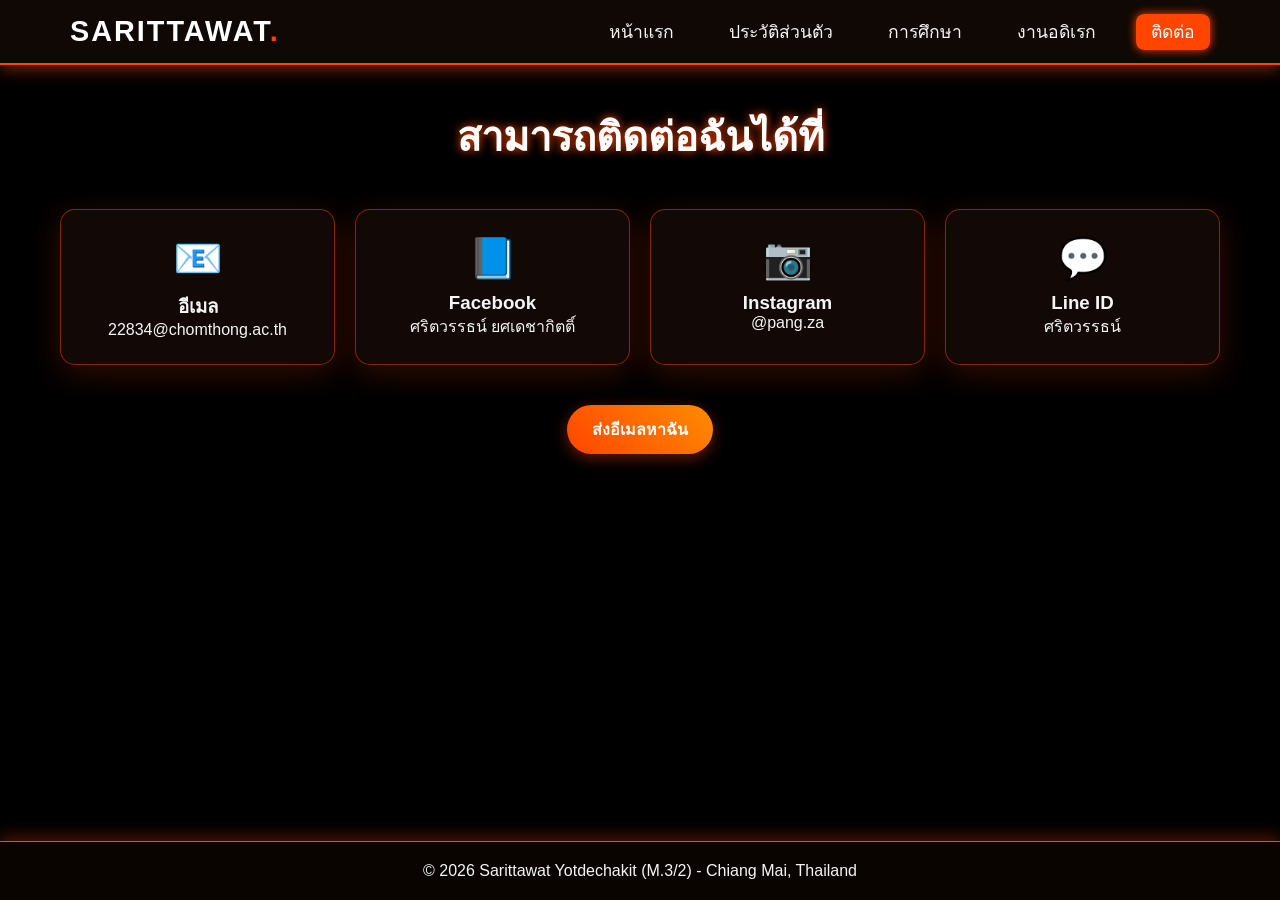
<file: contact.html>
<!DOCTYPE html>
<html lang="th">
<head>
    <meta charset="UTF-8">
    <meta name="viewport" content="width=device-width, initial-scale=1.0">
    <title>Sarittawat - Contact</title>
    <link rel="stylesheet" href="style.css">
</head>
<body>
    <iframe id="bg-video" src="https://www.youtube.com/embed/rTtMtX2B9ps?autoplay=1&mute=0&loop=1&playlist=rTtMtX2B9ps&controls=0&modestbranding=1" frameborder="0" allow="autoplay"></iframe>
    <div class="bg-overlay"></div>
    <div class="fire-border"></div>

    <header>
        <nav>
            <div class="logo">SARITTAWAT<span>.</span></div>
            <ul class="nav-links">
                <li><a href="index.html">หน้าแรก</a></li>
                <li><a href="profile.html">ประวัติส่วนตัว</a></li>
                <li><a href="education.html">การศึกษา</a></li>
                <li><a href="hobby.html">งานอดิเรก</a></li>
                <li><a href="contact.html" class="active">ติดต่อ</a></li>
            </ul>
        </nav>
    </header>

    <main class="contact-page">
        <section class="contact-section">
            <h2 class="section-title">สามารถติดต่อฉันได้ที่</h2>
            <div class="contact-grid">
                <div class="contact-card card interactive-card">
                    <div class="icon">📧</div>
                    <h3>อีเมล</h3>
                    <p>22834@chomthong.ac.th</p>
                </div>
                <div class="contact-card card interactive-card">
                    <div class="icon">📘</div>
                    <h3>Facebook</h3>
                    <p>ศริตวรรธน์ ยศเดชากิตติ์</p>
                </div>
                <div class="contact-card card interactive-card">
                    <div class="icon">📷</div>
                    <h3>Instagram</h3>
                    <p>@pang.za</p>
                </div>
                <div class="contact-card card interactive-card">
                    <div class="icon">💬</div>
                    <h3>Line ID</h3>
                    <p>ศริตวรรธน์</p>
                </div>
            </div>
            
            <div class="contact-cta">
                <a href="mailto:22834@chomthong.ac.th" class="btn primary-btn">ส่งอีเมลหาฉัน</a>
            </div>
        </section>
    </main>

    <footer>
        <p>&copy; 2026 Sarittawat Yotdechakit (M.3/2) - Chiang Mai, Thailand</p>
    </footer>

    <script>
        document.addEventListener('click', function(e) {
            let exp = document.createElement('div');
            exp.className = 'magma-explosion';
            exp.style.left = e.pageX + 'px'; exp.style.top = e.pageY + 'px';
            document.body.appendChild(exp);
            setTimeout(() => exp.remove(), 500);
        });
        document.querySelectorAll('.interactive-card').forEach(card => {
            card.addEventListener('click', function() {
                let phoenix = document.createElement('img');
                phoenix.src = 'https://i.gifer.com/origin/c6/c6f78df39be0329b1d03370e59a67451_w200.gif'; 
                phoenix.className = 'phoenix-fly';
                document.body.appendChild(phoenix);
                setTimeout(() => phoenix.remove(), 2500);
            });
        });
    </script>
</body>
</html>
</file>
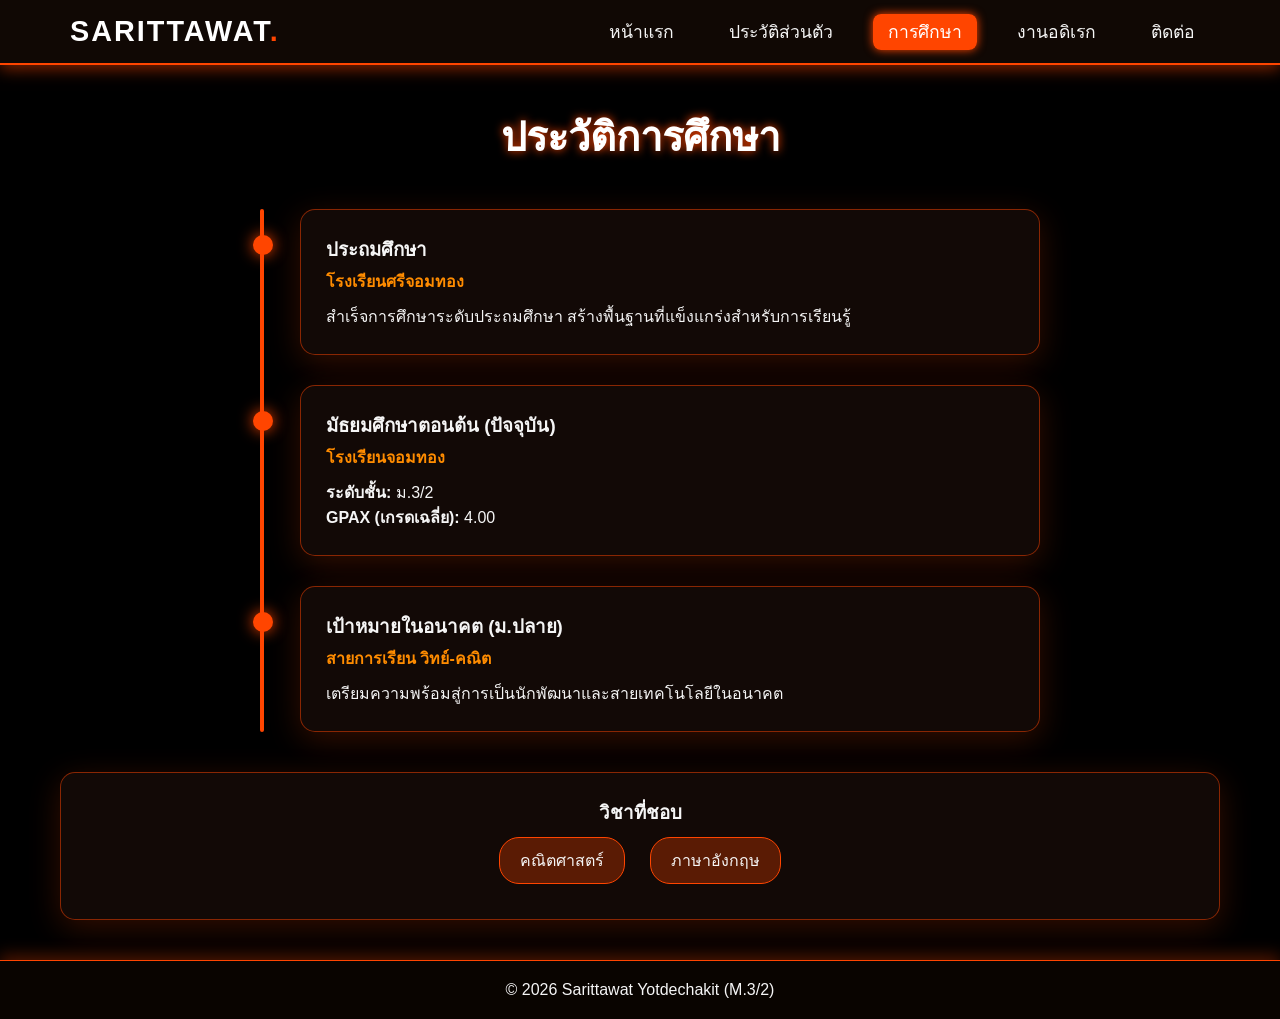
<file: education.html>
<!DOCTYPE html>
<html lang="th">
<head>
    <meta charset="UTF-8">
    <meta name="viewport" content="width=device-width, initial-scale=1.0">
    <title>Sarittawat - Education</title>
    <link rel="stylesheet" href="style.css">
</head>
<body>
    <iframe id="bg-video" src="https://www.youtube.com/embed/rTtMtX2B9ps?autoplay=1&mute=0&loop=1&playlist=rTtMtX2B9ps&controls=0&modestbranding=1" frameborder="0" allow="autoplay"></iframe>
    <div class="bg-overlay"></div>
    <div class="fire-border"></div>

    <header>
        <nav>
            <div class="logo">SARITTAWAT<span>.</span></div>
            <ul class="nav-links">
                <li><a href="index.html">หน้าแรก</a></li>
                <li><a href="profile.html">ประวัติส่วนตัว</a></li>
                <li><a href="education.html" class="active">การศึกษา</a></li>
                <li><a href="hobby.html">งานอดิเรก</a></li>
                <li><a href="contact.html">ติดต่อ</a></li>
            </ul>
        </nav>
    </header>

    <main class="education-page">
        <section class="education-section">
            <h2 class="section-title">ประวัติการศึกษา</h2>
            
            <div class="timeline">
                <div class="timeline-item card interactive-card">
                    <div class="timeline-dot"></div>
                    <div class="timeline-content">
                        <h3>ประถมศึกษา</h3>
                        <h4 class="school-name">โรงเรียนศรีจอมทอง</h4>
                        <p>สำเร็จการศึกษาระดับประถมศึกษา สร้างพื้นฐานที่แข็งแกร่งสำหรับการเรียนรู้</p>
                    </div>
                </div>
                <div class="timeline-item card interactive-card">
                    <div class="timeline-dot"></div>
                    <div class="timeline-content">
                        <h3>มัธยมศึกษาตอนต้น (ปัจจุบัน)</h3>
                        <h4 class="school-name">โรงเรียนจอมทอง</h4>
                        <p><strong>ระดับชั้น:</strong> ม.3/2</p>
                        <p><strong>GPAX (เกรดเฉลี่ย):</strong> 4.00</p>
                    </div>
                </div>
                <div class="timeline-item card interactive-card">
                    <div class="timeline-dot"></div>
                    <div class="timeline-content">
                        <h3>เป้าหมายในอนาคต (ม.ปลาย)</h3>
                        <h4 class="school-name">สายการเรียน วิทย์-คณิต</h4>
                        <p>เตรียมความพร้อมสู่การเป็นนักพัฒนาและสายเทคโนโลยีในอนาคต</p>
                    </div>
                </div>
            </div>

            <div class="highlight-subjects card interactive-card">
                <h3>วิชาที่ชอบ</h3>
                <div class="subject-tags">
                    <span>คณิตศาสตร์</span>
                    <span>ภาษาอังกฤษ</span>
                </div>
            </div>
        </section>
    </main>

    <footer>
        <p>&copy; 2026 Sarittawat Yotdechakit (M.3/2)</p>
    </footer>

    <script>
        document.addEventListener('click', function(e) {
            let exp = document.createElement('div');
            exp.className = 'magma-explosion';
            exp.style.left = e.pageX + 'px'; exp.style.top = e.pageY + 'px';
            document.body.appendChild(exp);
            setTimeout(() => exp.remove(), 500);
        });
        document.querySelectorAll('.interactive-card').forEach(card => {
            card.addEventListener('click', function() {
                let phoenix = document.createElement('img');
                phoenix.src = 'https://i.gifer.com/origin/c6/c6f78df39be0329b1d03370e59a67451_w200.gif'; 
                phoenix.className = 'phoenix-fly';
                document.body.appendChild(phoenix);
                setTimeout(() => phoenix.remove(), 2500);
            });
        });
    </script>
</body>
</html>
</file>
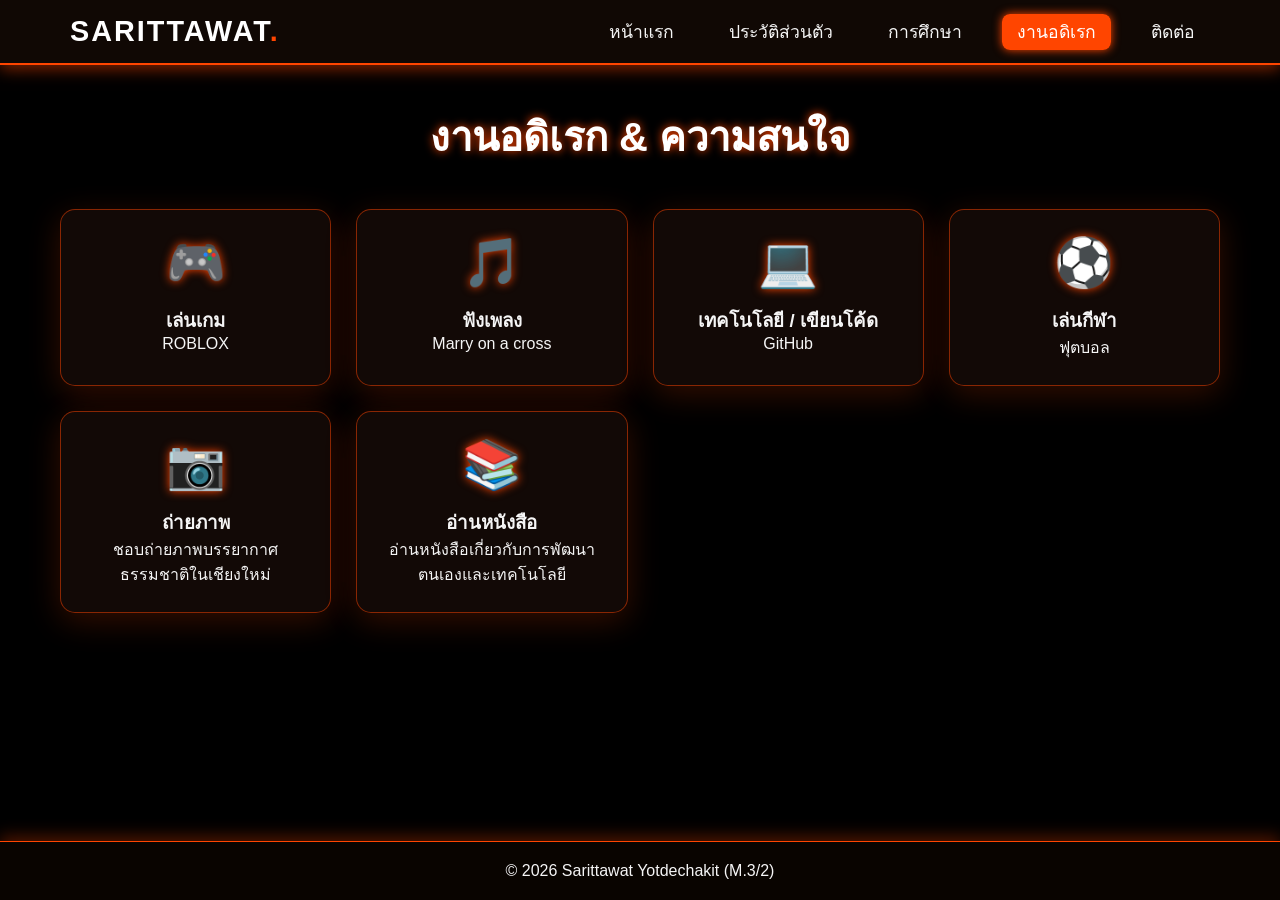
<file: hobby.html>
<!DOCTYPE html>
<html lang="th">
<head>
    <meta charset="UTF-8">
    <meta name="viewport" content="width=device-width, initial-scale=1.0">
    <title>Sarittawat - Hobbies</title>
    <link rel="stylesheet" href="style.css">
</head>
<body>
    <iframe id="bg-video" src="https://www.youtube.com/embed/rTtMtX2B9ps?autoplay=1&mute=0&loop=1&playlist=rTtMtX2B9ps&controls=0&modestbranding=1" frameborder="0" allow="autoplay"></iframe>
    <div class="bg-overlay"></div>
    <div class="fire-border"></div>

    <header>
        <nav>
            <div class="logo">SARITTAWAT<span>.</span></div>
            <ul class="nav-links">
                <li><a href="index.html">หน้าแรก</a></li>
                <li><a href="profile.html">ประวัติส่วนตัว</a></li>
                <li><a href="education.html">การศึกษา</a></li>
                <li><a href="hobby.html" class="active">งานอดิเรก</a></li>
                <li><a href="contact.html">ติดต่อ</a></li>
            </ul>
        </nav>
    </header>

    <main class="hobby-page">
        <section class="hobby-section">
            <h2 class="section-title">งานอดิเรก & ความสนใจ</h2>
            <div class="hobby-grid">
                <div class="hobby-card card interactive-card">
                    <div class="hobby-icon">🎮</div>
                    <h3>เล่นเกม</h3>
                    <p>ROBLOX</p>
                </div>
                <div class="hobby-card card interactive-card">
                    <div class="hobby-icon">🎵</div>
                    <h3>ฟังเพลง</h3>
                    <p>Marry on a cross</p>
                </div>
                <div class="hobby-card card interactive-card">
                    <div class="hobby-icon">💻</div>
                    <h3>เทคโนโลยี / เขียนโค้ด</h3>
                    <p>GitHub</p>
                </div>
                <div class="hobby-card card interactive-card">
                    <div class="hobby-icon">⚽</div>
                    <h3>เล่นกีฬา</h3>
                    <p>ฟุตบอล</p>
                </div>
                <div class="hobby-card card interactive-card">
                    <div class="hobby-icon">📷</div>
                    <h3>ถ่ายภาพ</h3>
                    <p>ชอบถ่ายภาพบรรยากาศธรรมชาติในเชียงใหม่</p>
                </div>
                <div class="hobby-card card interactive-card">
                    <div class="hobby-icon">📚</div>
                    <h3>อ่านหนังสือ</h3>
                    <p>อ่านหนังสือเกี่ยวกับการพัฒนาตนเองและเทคโนโลยี</p>
                </div>
            </div>
        </section>
    </main>

    <footer>
        <p>&copy; 2026 Sarittawat Yotdechakit (M.3/2)</p>
    </footer>

    <script>
        document.addEventListener('click', function(e) {
            let exp = document.createElement('div');
            exp.className = 'magma-explosion';
            exp.style.left = e.pageX + 'px'; exp.style.top = e.pageY + 'px';
            document.body.appendChild(exp);
            setTimeout(() => exp.remove(), 500);
        });
        document.querySelectorAll('.interactive-card').forEach(card => {
            card.addEventListener('click', function() {
                let phoenix = document.createElement('img');
                phoenix.src = 'https://i.gifer.com/origin/c6/c6f78df39be0329b1d03370e59a67451_w200.gif'; 
                phoenix.className = 'phoenix-fly';
                document.body.appendChild(phoenix);
                setTimeout(() => phoenix.remove(), 2500);
            });
        });
    </script>
</body>
</html>
</file>
<file: style.css>
/* =====================
   Global Resets & Setup
======================== */
* {
    margin: 0;
    padding: 0;
    box-sizing: border-box;
    font-family: 'Segoe UI', Tahoma, Geneva, Verdana, sans-serif;
    /* Custom Cursor: Fire Claw */
    cursor: url('https://cdn-icons-png.flaticon.com/32/10574/10574341.png') 16 16, auto !important;
}

:root {
    --primary-color: #FF4500; /* Orange Red */
    --secondary-color: #FF8C00; /* Dark Orange */
    --bg-dark: rgba(15, 10, 10, 0.7); /* Glassmorphism background */
    --text-light: #F5F5F5;
    --card-bg: rgba(30, 15, 10, 0.6);
    --border-glow: rgba(255, 69, 0, 0.5);
}

body {
    background-color: #000;
    color: var(--text-light);
    overflow-x: hidden;
    min-height: 100vh;
    display: flex;
    flex-direction: column;
}

/* =====================
   Background Video & Effects
======================== */
#bg-video {
    position: fixed;
    top: 50%;
    left: 50%;
    min-width: 100%;
    min-height: 100%;
    width: auto;
    height: auto;
    z-index: -2;
    transform: translateX(-50%) translateY(-50%);
    pointer-events: none;
}

.bg-overlay {
    position: fixed;
    top: 0; left: 0; width: 100%; height: 100%;
    background: rgba(0, 0, 0, 0.5); /* เพื่อให้ตัวหนังสืออ่านง่ายขึ้น */
    backdrop-filter: blur(3px); /* เบลอวิดีโอเล็กน้อยให้ดูหรูหรา */
    z-index: -1;
    pointer-events: none;
}

.fire-border {
    position: fixed;
    bottom: 0; left: 0; width: 100%; height: 120px;
    background: url('https://i.gifer.com/origin/8a/8a85f81c95b6a3fc07ea2bcddce8544c_w200.gif') repeat-x bottom;
    background-size: contain;
    z-index: 999;
    pointer-events: none;
    opacity: 0.8;
}

/* =====================
   Navigation
======================== */
header {
    position: sticky;
    top: 0;
    background: rgba(20, 10, 5, 0.8);
    backdrop-filter: blur(10px);
    border-bottom: 2px solid var(--primary-color);
    box-shadow: 0 4px 15px var(--border-glow);
    z-index: 1000;
}

nav {
    display: flex;
    justify-content: space-between;
    align-items: center;
    max-width: 1200px;
    margin: 0 auto;
    padding: 15px 30px;
}

.logo {
    font-size: 1.8rem;
    font-weight: 800;
    color: #fff;
    text-transform: uppercase;
    letter-spacing: 2px;
}

.logo span {
    color: var(--primary-color);
}

.nav-links {
    list-style: none;
    display: flex;
    gap: 25px;
}

.nav-links a {
    text-decoration: none;
    color: var(--text-light);
    font-weight: 500;
    font-size: 1.1rem;
    padding: 8px 15px;
    border-radius: 8px;
    transition: all 0.3s ease;
}

.nav-links a:hover, .nav-links a.active {
    background: var(--primary-color);
    color: #fff;
    box-shadow: 0 0 10px var(--primary-color);
}

/* =====================
   Card Design & Lava Effect
======================== */
.card {
    background: var(--card-bg);
    border: 1px solid var(--border-glow);
    border-radius: 15px;
    padding: 25px;
    backdrop-filter: blur(8px);
    box-shadow: 0 8px 32px rgba(255, 69, 0, 0.2);
    transition: transform 0.3s ease, box-shadow 0.3s ease;
    position: relative;
}

.card:hover {
    transform: translateY(-10px);
    box-shadow: 0 15px 40px rgba(255, 69, 0, 0.6);
    border-color: var(--secondary-color);
}

/* Lava dripping animation */
.card::after {
    content: '';
    position: absolute;
    bottom: -10px;
    left: calc(50% - 5px);
    width: 10px;
    height: 10px;
    background: radial-gradient(circle, #ffeb3b, #ff4500);
    border-radius: 50%;
    animation: lavaDrip 2s infinite ease-in;
    opacity: 0;
}

@keyframes lavaDrip {
    0% { transform: translateY(0) scaleY(1); opacity: 1; }
    50% { transform: translateY(30px) scaleY(1.5); opacity: 0.8; }
    100% { transform: translateY(60px) scaleY(1); opacity: 0; }
}

/* =====================
   Magma Click & Phoenix
======================== */
.magma-explosion {
    position: absolute;
    width: 60px;
    height: 60px;
    background: radial-gradient(circle, #FFF, #FFeb3b 20%, #FF4500 60%, transparent 80%);
    border-radius: 50%;
    pointer-events: none;
    transform: translate(-50%, -50%);
    animation: boom 0.5s ease-out forwards;
    z-index: 10000;
}

@keyframes boom {
    0% { transform: translate(-50%, -50%) scale(0.2); opacity: 1; }
    100% { transform: translate(-50%, -50%) scale(3); opacity: 0; }
}

.phoenix-fly {
    position: fixed;
    top: 50%;
    left: -200px;
    width: 250px;
    pointer-events: none;
    z-index: 10001;
    animation: flyAcross 2.5s ease-in-out forwards;
    filter: drop-shadow(0 0 20px #FF4500);
}

@keyframes flyAcross {
    0% { left: -200px; top: 60%; transform: scale(1) rotate(10deg); opacity: 1; }
    50% { top: 20%; transform: scale(1.5) rotate(-10deg); }
    100% { left: 120vw; top: -10%; transform: scale(2) rotate(20deg); opacity: 0; }
}

/* =====================
   Buttons
======================== */
.btn {
    display: inline-block;
    padding: 12px 25px;
    border-radius: 30px;
    font-weight: bold;
    text-decoration: none;
    transition: 0.3s;
    text-align: center;
}

.primary-btn {
    background: linear-gradient(45deg, #FF4500, #FF8C00);
    color: white;
    box-shadow: 0 4px 15px rgba(255, 69, 0, 0.4);
    border: none;
}

.primary-btn:hover {
    box-shadow: 0 0 20px #FF4500;
    transform: scale(1.05);
}

.secondary-btn {
    background: transparent;
    color: #FF8C00;
    border: 2px solid #FF8C00;
}

.secondary-btn:hover {
    background: #FF8C00;
    color: #fff;
    box-shadow: 0 0 15px #FF8C00;
}

/* =====================
   Layouts (Pages)
======================== */
main {
    flex: 1;
    max-width: 1200px;
    margin: 0 auto;
    padding: 40px 20px;
    width: 100%;
    position: relative;
    z-index: 10;
}

.section-title {
    text-align: center;
    font-size: 2.5rem;
    margin-bottom: 40px;
    color: #fff;
    text-shadow: 0 0 10px #FF4500;
}

/* Home Page */
.hero {
    display: flex;
    align-items: center;
    justify-content: space-between;
    gap: 50px;
    min-height: 70vh;
}

.hero-content {
    flex: 1;
}

.hero-content h1 {
    font-size: 3rem;
    margin-bottom: 10px;
}

.hero-content h1 span {
    color: var(--primary-color);
    text-shadow: 0 0 15px var(--primary-color);
}

.hero-content h2 {
    font-size: 2rem;
    color: #ccc;
    margin-bottom: 20px;
}

.quote-box {
    margin: 20px 0;
    font-style: italic;
    font-size: 1.2rem;
    border-left: 5px solid var(--primary-color);
}

.hero-buttons {
    margin-top: 30px;
    display: flex;
    gap: 15px;
}

.hero-image {
    flex: 1;
    display: flex;
    justify-content: center;
}

.image-wrapper {
    width: 350px;
    height: 350px;
    border-radius: 50%;
    padding: 10px;
    overflow: hidden;
    display: flex;
    align-items: center;
    justify-content: center;
}

.image-wrapper img {
    width: 100%;
    height: 100%;
    object-fit: cover;
    border-radius: 50%;
    border: 3px solid var(--primary-color);
    transition: 0.5s;
}

.image-wrapper:hover img {
    transform: scale(1.1);
}

/* Profile Page */
.profile-grid {
    display: grid;
    grid-template-columns: 1fr 2fr;
    gap: 30px;
}

.profile-left {
    text-align: center;
}

.profile-left img {
    width: 200px;
    height: 200px;
    border-radius: 50%;
    object-fit: cover;
    margin-bottom: 20px;
    border: 3px solid var(--primary-color);
}

.profile-right {
    display: flex;
    flex-direction: column;
    gap: 20px;
}

.info-card ul {
    list-style: none;
    margin-top: 15px;
}

.info-card li {
    margin-bottom: 10px;
    font-size: 1.1rem;
}

/* Education Page */
.timeline {
    position: relative;
    max-width: 800px;
    margin: 0 auto;
}

.timeline::before {
    content: '';
    position: absolute;
    width: 4px;
    background: var(--primary-color);
    top: 0; bottom: 0; left: 20px;
    border-radius: 2px;
}

.timeline-item {
    position: relative;
    margin-bottom: 30px;
    margin-left: 60px;
}

.timeline-dot {
    position: absolute;
    width: 20px;
    height: 20px;
    background: #FF4500;
    border-radius: 50%;
    left: -48px;
    top: 25px;
    box-shadow: 0 0 15px #FF4500;
}

.school-name {
    color: var(--secondary-color);
    margin: 5px 0 10px;
}

.highlight-subjects {
    margin-top: 40px;
    text-align: center;
}

.subject-tags span {
    display: inline-block;
    background: rgba(255, 69, 0, 0.3);
    padding: 10px 20px;
    border-radius: 20px;
    margin: 10px;
    border: 1px solid var(--primary-color);
}

/* Hobby Page */
.hobby-grid {
    display: grid;
    grid-template-columns: repeat(auto-fit, minmax(250px, 1fr));
    gap: 25px;
}

.hobby-card {
    text-align: center;
}

.hobby-icon {
    font-size: 3rem;
    margin-bottom: 15px;
    text-shadow: 0 0 10px #FF4500;
}

/* Contact Page */
.contact-grid {
    display: grid;
    grid-template-columns: repeat(auto-fit, minmax(200px, 1fr));
    gap: 20px;
    margin-bottom: 40px;
}

.contact-card {
    text-align: center;
}

.contact-card .icon {
    font-size: 2.5rem;
    margin-bottom: 10px;
}

.contact-cta {
    text-align: center;
}

/* Footer */
footer {
    text-align: center;
    padding: 20px;
    background: rgba(10, 5, 0, 0.9);
    border-top: 1px solid var(--primary-color);
    position: relative;
    z-index: 1000;
    box-shadow: 0 -5px 15px rgba(255, 69, 0, 0.3);
}

/* =====================
   Responsive Design
======================== */
@media screen and (max-width: 768px) {
    nav {
        flex-direction: column;
        gap: 15px;
    }
    
    .hero {
        flex-direction: column-reverse;
        text-align: center;
    }
    
    .hero-buttons {
        justify-content: center;
    }
    
    .profile-grid {
        grid-template-columns: 1fr;
    }

    .timeline::before {
        left: 10px;
    }

    .timeline-item {
        margin-left: 40px;
    }

    .timeline-dot {
        left: -38px;
    }
}
</file>
